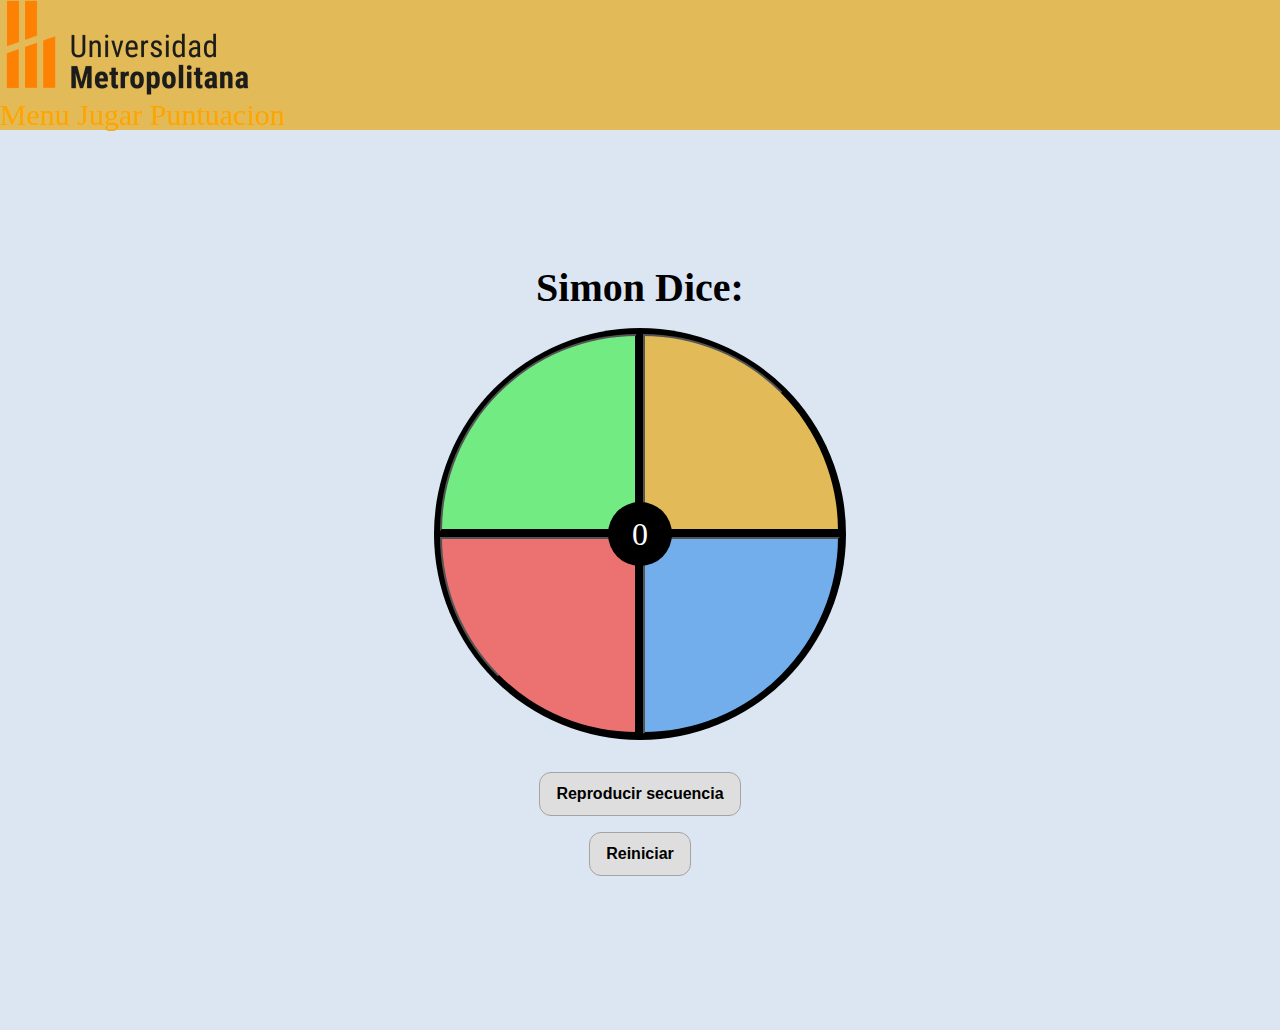
<file: pages/game.html>
<!DOCTYPE html>
<html lang="en">
  <head>
    <meta charset="UTF-8" />
    <meta name="viewport" content="width=device-width, initial-scale=1.0" />
    <title>Simon Dice</title>
    <link rel="stylesheet" href="../styles/global.css" />
    <link rel="stylesheet" href="../styles/game.css" />
  </head>
  <body>

    <div class="menu">
    <img src="../images/Logo-footer.png"><br>
    <a href = "../index.html">Menu</a>
    <a href = "../pages/name.html">Jugar</a>
    <a href = "../pages/scores.html">Puntuacion</a>
    </div>

    <section class="game-container">

      <h1 class="game-title">Simon Dice:</h1>
      
      <div class="table">
        <div class="table-row">
          <button id="top-left" onclick="topLeftButtonClick()" class="simon-says-button top-left-button"></button>
          <button id="top-right" onclick="topRightButtonClick()" class="simon-says-button top-right-button"></button>
        </div>
        <div class="table-row">
          <button id="bottom-left" onclick="bottomLeftButtonClick()" class="simon-says-button bottom-left-button"></button>
          <button id="bottom-right" onclick="bottomRightButtonClick()" class="simon-says-button bottom-right-button"></button>
        </div>
        <p id="puntos" >0</p>
      </div>

      <br><br>
      
      <button id="play-button" class="normal-button" onclick="reproducirSecuencia()"> Reproducir secuencia </button>
      <button id="reiniciar" class="reset-button" onclick="window.location.href = '../pages/game.html';">Reiniciar</button>
      
    </section>
  </body>
  <script src="../scripts/game.js" ></script>
  
</html>
</file>
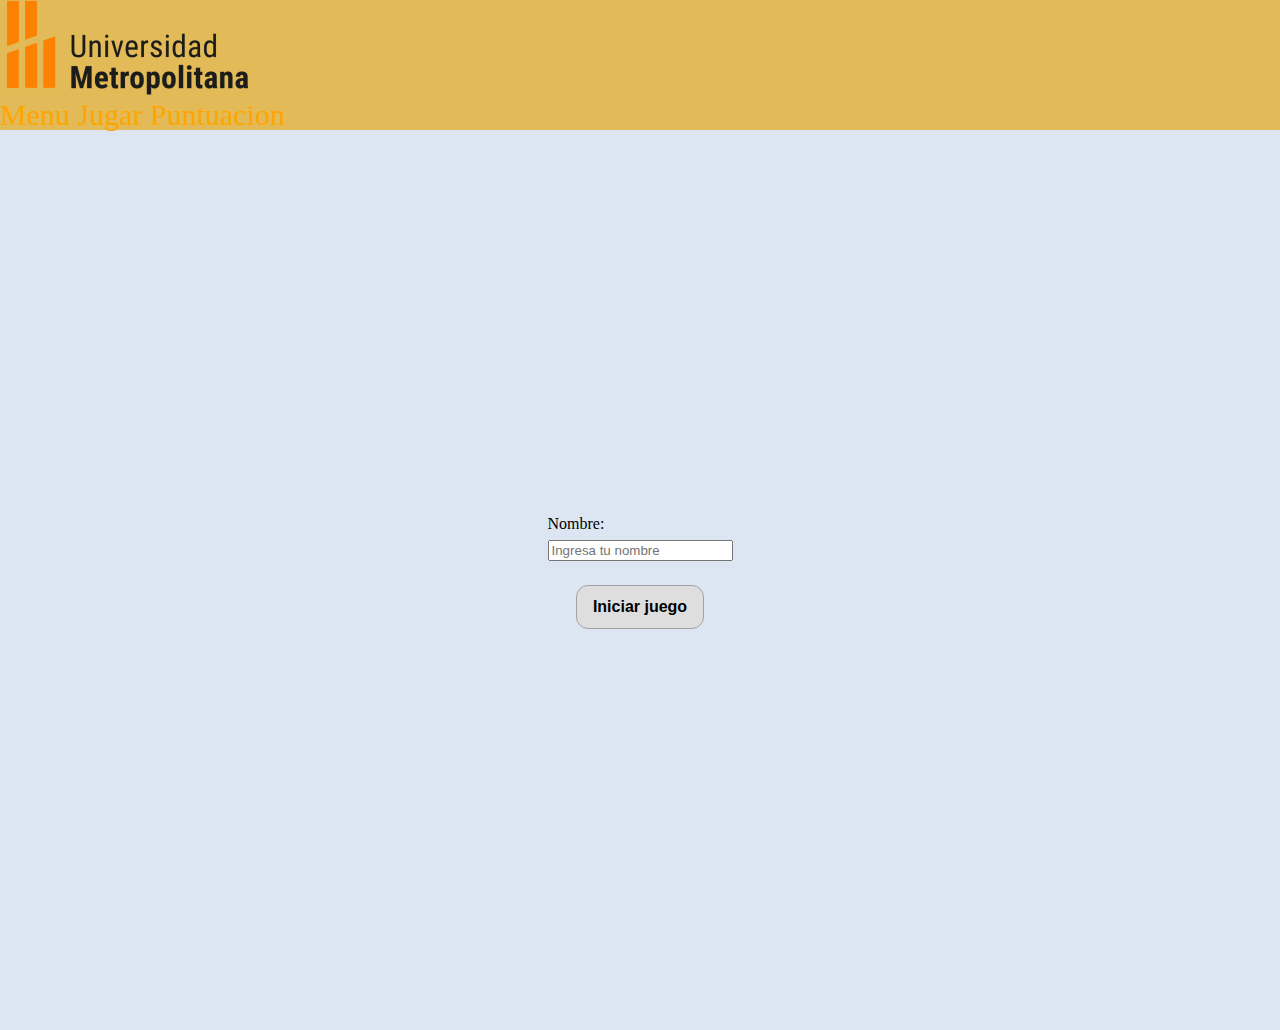
<file: pages/name.html>
<!DOCTYPE html>
<html lang="en">
  <head>
    <meta charset="UTF-8" />
    <meta name="viewport" content="width=device-width, initial-scale=1.0" />
    <title>Elegir nombre</title>
  </head>
  <link rel="stylesheet" href="../styles/global.css" />
  <link rel="stylesheet" href="../styles/name.css" />
  <body>
    <div class="menu">
      <img src="../images/Logo-footer.png"><br>
      <a href = "../index.html">Menu</a>
      <a href = "../pages/name.html">Jugar</a>
      <a href = "../pages/scores.html">Puntuacion</a>
      </div>
    <section class="game-data-container">
      <div class="game-input-container">
        <label for="name-input">Nombre:</label>
        <input id="name-input" type="text" placeholder="Ingresa tu nombre" />
      </div>
      <button class="normal-button" onclick="startGame()">Iniciar juego</button>
    </section>
  </body>
  <script src="../scripts/name.js"></script>
</html>
</file>
<file: styles/game.css>
.game-container {
  width: 100%;
  height: 100%;
  display: flex;
  justify-content: center;
  align-items: center;
  flex-direction: column;
}

.game-title {
  font-size: 40px;
  font-weight: 600;
  margin-bottom: 20px;
}

.table {
  width: 400px;
  height: 400px;
  background-color: #000000;
  border-radius: 100%;
  padding: 6px;
  gap: 6px;
  display: flex;
  flex-direction: column;
  position: relative;
}

.table-row {
  width: 100%;
  height: 50%;
  display: flex;
  gap: 6px;
}

.simon-says-button {
  width: 50%;
  height: 100%;
  transition: all 0.1s ease-in-out;
}


.top-left-button {
  background-color: #72ec82;
  border-top-left-radius: 100%;
}

.top-left-button:active,.top-left-button.click {
  background-color: #34c047;
  transform: scale(1.05);
}

.top-right-button {
  background-color: #e2bb58;
  border-top-right-radius: 100%;
}

.top-right-button:active, .top-right-button.click {
  background-color: #b08a28;
  transform: scale(1.05);
}


.bottom-left-button {
  background-color: #ec7272;
  border-bottom-left-radius: 100%;
}

.bottom-left-button:active, .bottom-left-button.click {
  background-color: #b44040;
  transform: scale(1.05);
}

.bottom-right-button {
  background-color: #72adec;
  border-bottom-right-radius: 100%;
}

.bottom-right-button:active, .bottom-right-button.click {
  background-color: #35689e;
  transform: scale(1.05);
}

#puntos {
  position: absolute;
  width: 64px;
  height: 64px;
  display: flex;
  justify-content: center;
  align-items: center;
  top: 50%;
  left: 50%;
  transform: translate(-50%, -50%);
  border-radius: 100%;
  background-color: #000000;
  font-size: 32px;
  color: #ffffff;
}

@media (width < 640px) {
  .game-title{
    font-size: 32px;
  }

  .table {
    width: 200px;
    height: 200px;
  }
}

a:link {color: orange; text-decoration: none;}
a:hover {color: darkgoldenrod; font-weight: bold;}
a {color:#35689e}

.menu {font-size: 30px; background-color: #e2bb58; padding-right: 2%;}
</file>
<file: styles/name.css>
.game-data-container {
  width: 100%;
  height: 100%;
  display: flex;
  justify-content: center;
  align-items: center;
  flex-direction: column;
}

.game-input-container {
  display: flex;
  flex-direction: column;
  gap: 8px;
  margin-bottom: 24px;
}

a:link {color: orange; text-decoration: none;}
a:hover {color: darkgoldenrod; font-weight: bold;}
a {color:#35689e}

.menu {font-size: 30px; background-color: #e2bb58; padding-right: 2%;}
</file>
<file: styles/global.css>
@import './reset-css.css';

body {
  background-color: #dce6f3;
  height: 100vh;
  width: 100vw;
}

.normal-button, .reset-button{
  font-size: 16px;
  font-weight: 600;
  background-color: #dedede;
  border: 1px solid #a3a3a3;
  padding: 12px 16px;
  border-radius: 12px;
  cursor: pointer;
  margin-bottom: 16px;

  transition: all 0.3s ease-in-out;
}

.normal-button:hover {
  background-color: #d3d3d3;
}

.normal-button:active {
  transform: scale(1.2);
}
</file>
